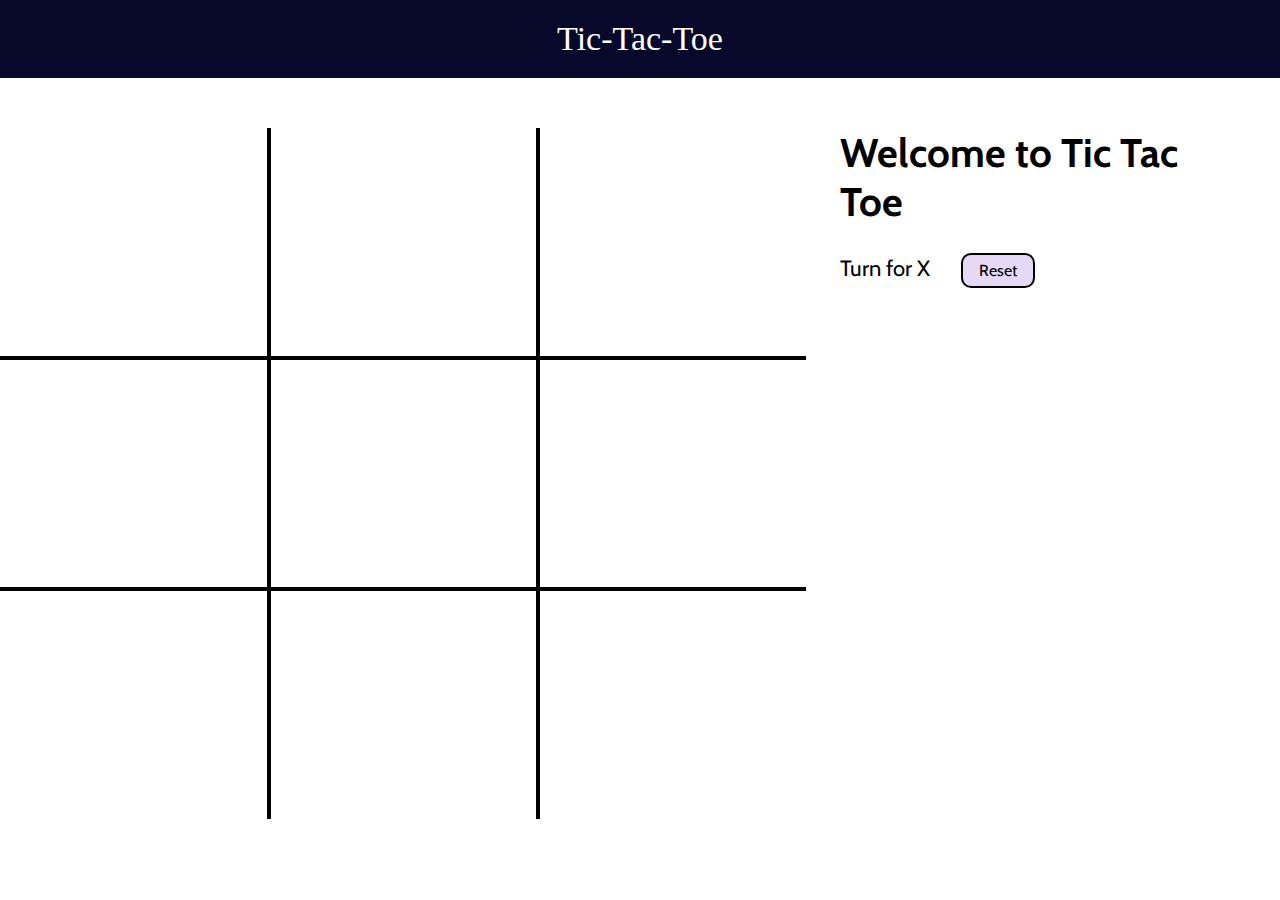
<file: index.html>
<!DOCTYPE html>
<html lang="en">
<head>
    <meta charset="UTF-8">
    <meta http-equiv="X-UA-Compatible" content="IE=edge">
    <meta name="viewport" content="width=device-width, initial-scale=1.0">
    <title>Tic-Tac-Toe Game</title>
    <link rel="stylesheet" href="style.css">
</head>
<body>
    <nav>
        <ul>
            <li>Tic-Tac-Toe</li>
        </ul>
    </nav>
    <div class="gameContainer">
        <div class="container">
            <div class="line"></div>
            <div class="box bl-0 bt-0"><span class="boxtext"></span></div>
            <div class="box bt-0"><span class="boxtext"></span></div>
            <div class="box bt-0 br-0"><span class="boxtext"></span></div>
            <div class="box bl-0"><span class="boxtext"></span></div>
            <div class="box"><span class="boxtext"></span></div>
            <div class="box br-0"><span class="boxtext"></span></div>
            <div class="box bl-0 bb-0"><span class="boxtext"></span></div>
            <div class="box bb-0"><span class="boxtext"></span></div>
            <div class="box bb-0 br-0"><span class="boxtext"></span></div>
        </div>
        <div class="gameInfo">
            <h1>Welcome to Tic Tac Toe</h1>
            <div>
                <span class="info">Turn for X</span>
                <button id="reset">Reset</button>
            </div>
            <div class="imgbox">
                <img src="modidrum.gif" alt="">
            </div>
        </div>
    </div>
    <script src="script.js"></script>
</body>
</html>
</file>
<file: style.css>
@import url('https://fonts.googleapis.com/css2?family=Cabin&family=Mukta:wght@300&display=swap');

*{
    margin: 0;
    padding: 0;
}

@media only screen and (min-width: 1001px) {
nav{
    background-color: rgb(8, 8, 43);
    color: white;
    height: 78px;
    font-size: 34px;
    display: flex;
    align-items: center;
    justify-content: center;
}

nav ul{
    list-style-type: none;
}

.gameContainer{
    display: flex;
    justify-content: center;
    margin-top: 50px;
}

.container{
    display: grid;
    grid-template-columns: repeat(3,21vw);
    grid-template-rows: repeat(3,18vw);
    font-family: 'Mukta', sans-serif;
    position: relative;
}

.box{
    border: 2px solid black;
    font-size: 8vw;
    cursor: pointer;
    display: flex;
    justify-content: center;
    align-items: center;
}

.box:hover{
    background-color: rgb(250, 231, 244);
}

.br-0{
    border-right: 0;
}
.bl-0{
    border-left: 0;
}
.bt-0{
    border-top: 0;
}
.bb-0{
    border-bottom: 0;
}

.line{
    background-color: rgb(235, 85, 85);
    width: 0vw;
    height: 0vw;
    position: absolute; 
    border-radius: 5px;
    transition: width 0.8s ease-in-out;

    /* transform: translate(10vw,1vw) ; -- for testing */
    /* it will move relative to it's first parent element ---  container  */

    /* transition: width, height 1s ease-in-out; */
    /* transition: height 1s ease-in-out; */
}

.info{
    font-size: 22px;
}

.gameInfo{
    padding:0 34px;
    font-family : 'Cabin', sans-serif;
}

.gameInfo h1{
    font-size: 2.5rem;
}

#reset{
    padding: 6px 16px;
    margin: 27px;
    font-size: 16px;
    background-color: rgb(229, 217, 247);
    border: 2px solid black;
    border-radius: 10px;
    cursor: pointer;
    font-family : 'Cabin', sans-serif;
}

.imgbox img{
    width: 0;
    transition: width 1s ease-in-out;
}

}

@media only screen and (max-width: 1000px) {
    nav{
        background-color: rgb(8, 8, 43);
        color: white;
        height: 78px;
        font-size: 34px;
        display: flex;
        align-items: center;
        justify-content: center;
    }
    
    nav ul{
        list-style-type: none;
    }
    
    .gameContainer{
        display: flex;
        flex-wrap: wrap;
        justify-content: center;
        margin-top: 50px;
    }
    .gameInfo{
        margin-top: 26px;
        padding:0 34px;
        font-family : 'Cabin', sans-serif;
    }
    .gameInfo h1{
        font-size: 1.6rem;
    }
    .container{
        display: grid;
        grid-template-columns: repeat(3,21vw);
        grid-template-rows: repeat(3,18vw);
        font-family: 'Mukta', sans-serif;
        position: relative;
    }
    .box {
        border: 2px solid black;
        font-size: 15vw;
        cursor: pointer;
        display: flex;
        justify-content: center;
        align-items: center;
    }

    .box:hover{
        background-color: rgb(250, 231, 244);
    }
    
    .br-0{
        border-right: 0;
    }
    .bl-0{
        border-left: 0;
    }
    .bt-0{
        border-top: 0;
    }
    .bb-0{
        border-bottom: 0;
    }
    
    .line{
        background-color: rgb(235, 85, 85);
        width: 0vw;
        height: 0vw;
        position: absolute; 
        border-radius: 5px;
        transition: width 0.8s ease-in-out;
    }

    #reset{
        padding: 6px 16px;
        margin: 27px;
        font-size: 16px;
        background-color: rgb(229, 217, 247);
        border: 2px solid black;
        border-radius: 10px;
        cursor: pointer;
        font-family : 'Cabin', sans-serif;
    }
    
    .imgbox img{
        width: 0;
        transition: width 1s ease-in-out;
    }
  }


/* The repeat() CSS function represents a repeated fragment of the track list, allowing a large number of columns or rows that exhibit a recurring pattern to be written in a more compact form. */
</file>
